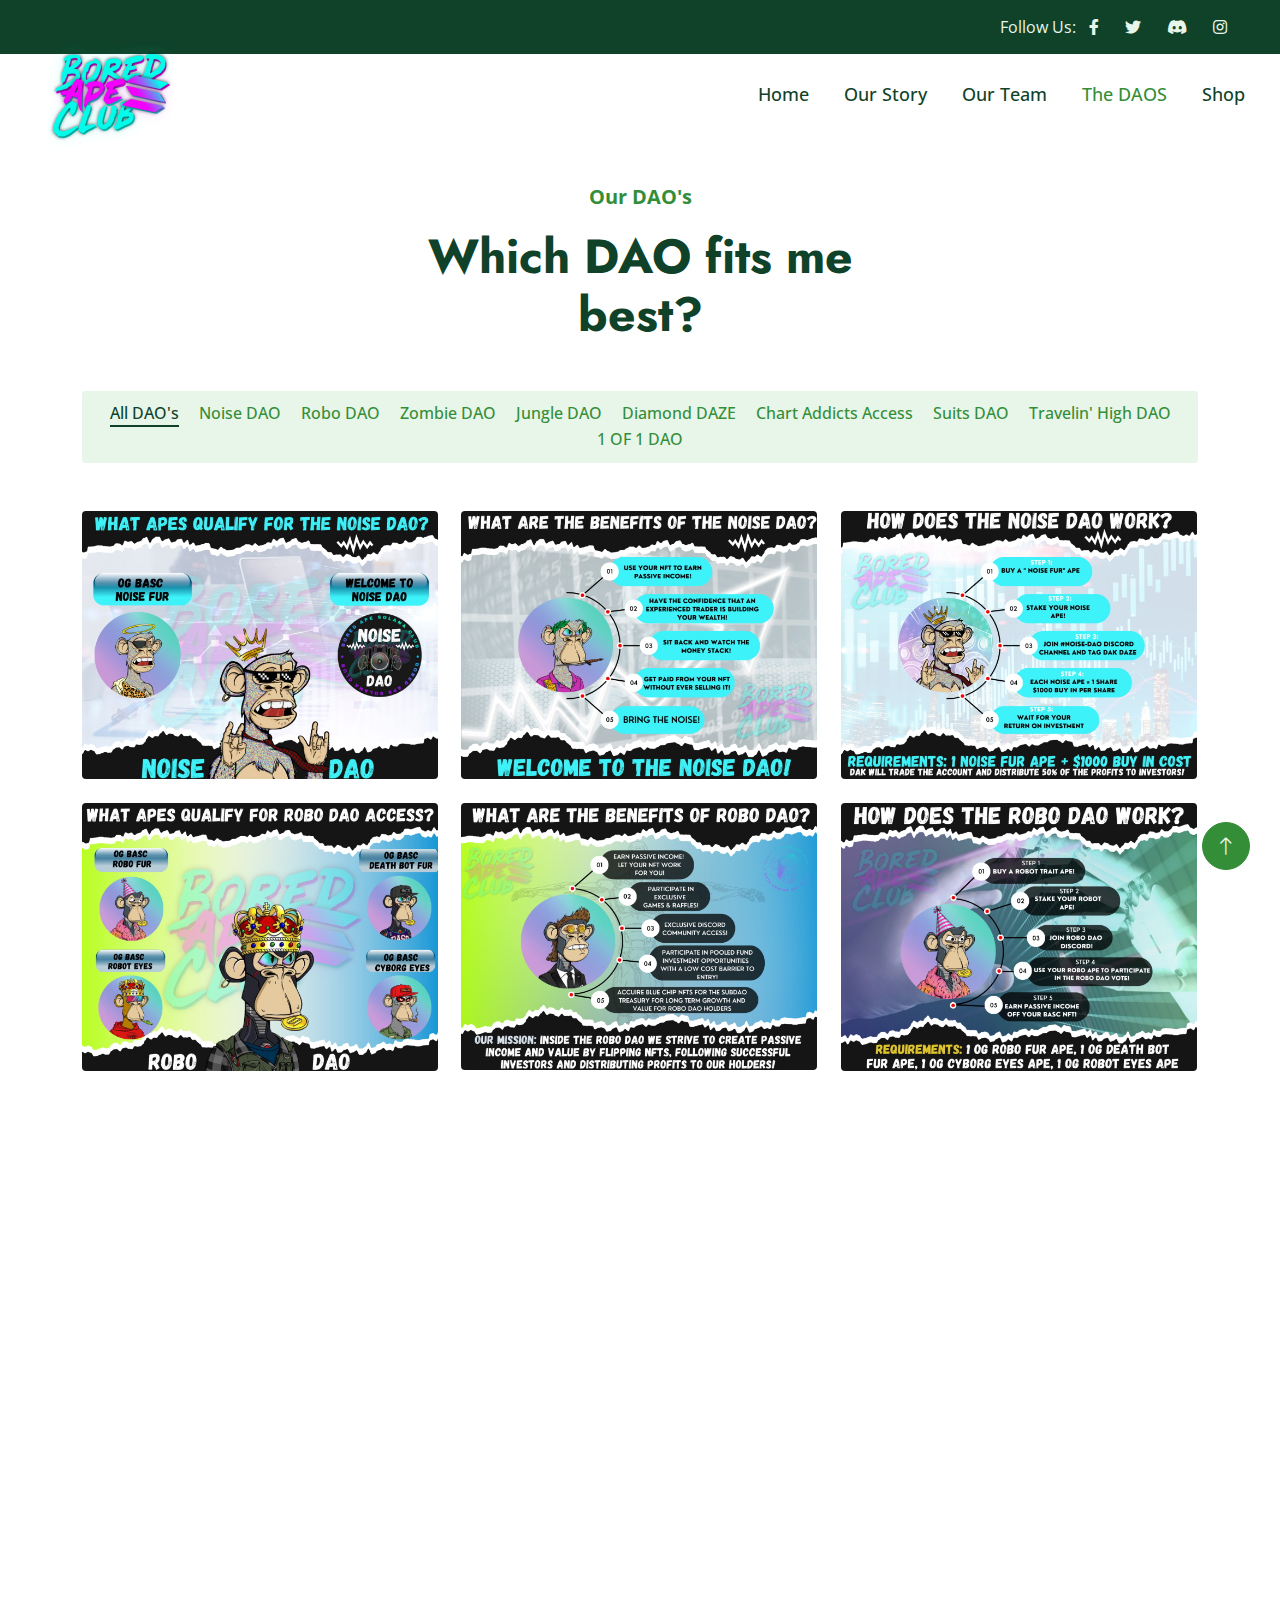
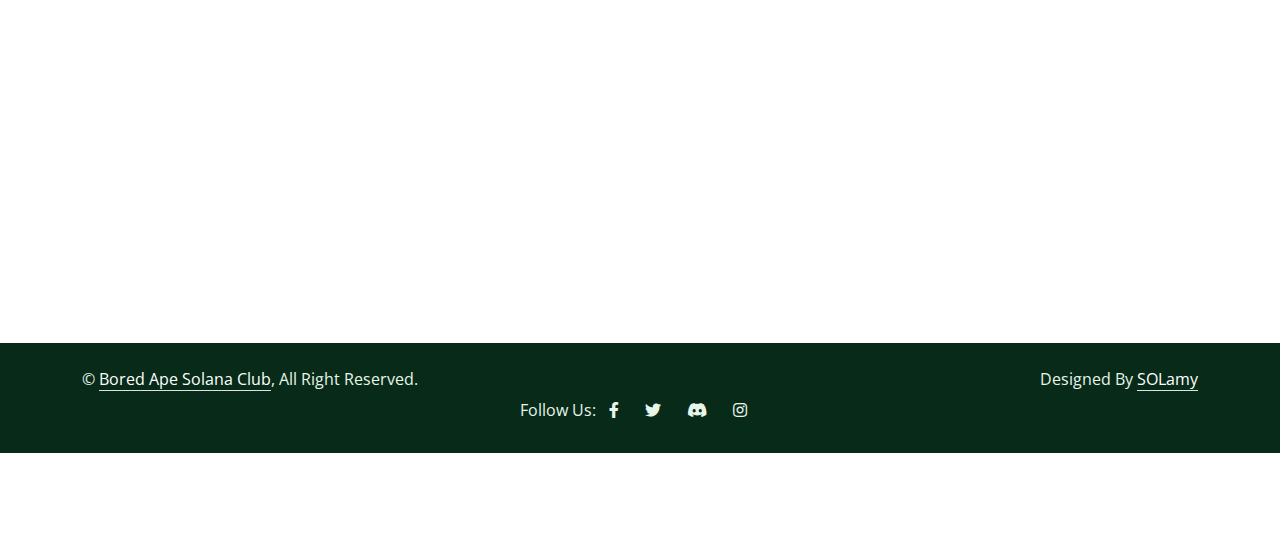
<file: dao.html>
<!DOCTYPE html>
<html lang="en">

<head>
    <meta charset="utf-8">
    <title>BASC - The DAOS</title>
    <meta content="width=device-width, initial-scale=1.0" name="viewport">
    <meta content="" name="keywords">
    <meta content="" name="description">


    <link rel="icon" href="img/logo.png" type="image/png">


    <link rel="preconnect" href="https://fonts.googleapis.com">
    <link rel="preconnect" href="https://fonts.gstatic.com" crossorigin>
    <link href="https://fonts.googleapis.com/css2?family=Jost:wght@500;600;700&family=Open+Sans:wght@400;500&display=swap" rel="stylesheet">  


    <link href="https://cdnjs.cloudflare.com/ajax/libs/font-awesome/5.10.0/css/all.min.css" rel="stylesheet">
    <link href="https://cdn.jsdelivr.net/npm/bootstrap-icons@1.4.1/font/bootstrap-icons.css" rel="stylesheet">


    <link href="lib/animate/animate.min.css" rel="stylesheet">
    <link href="lib/owlcarousel/assets/owl.carousel.min.css" rel="stylesheet">
    <link href="lib/lightbox/css/lightbox.min.css" rel="stylesheet">


    <link href="css/bootstrap.min.css" rel="stylesheet">


    <link href="css/style.css" rel="stylesheet">
</head>

<body>

    <div id="spinner" class="show bg-white position-fixed translate-middle w-100 vh-100 top-50 start-50 d-flex align-items-center justify-content-center">
        <div class="spinner-border text-primary" role="status" style="width: 3rem; height: 3rem;"></div>
    </div>

    <div class="container-fluid bg-dark text-light px-0 py-2">
        <div class="row gx-0 d-none d-lg-flex">
            <div class="col-lg-7 px-5 text-start">
                <div class="h-100 d-inline-flex align-items-center me-4">
                </div>
                <div class="h-100 d-inline-flex align-items-center">
                </div>
            </div>
            <div class="col-lg-5 px-5 text-end">
                <div class="h-100 d-inline-flex align-items-center mx-n2">
                    <span>Follow Us:</span>
                    <a class="btn btn-link text-light" href="https://www.facebook.com/BoredApeSolanaClub/"><i class="fab fa-facebook-f"></i></a>
                    <a class="btn btn-link text-light" href="https://twitter.com/BoredApeSolClub"><i class="fab fa-twitter"></i></a>
                    <a class="btn btn-link text-light" href="https://discord.com/invite/bascdao"><i class="fab fa-discord"></i></a>
                    <a class="btn btn-link text-light" href="https://www.instagram.com/boredape_solclub/"><i class="fab fa-instagram"></i></a>
                </div>
            </div>
        </div>
    </div>

    <nav class="navbar navbar-expand-lg bg-white navbar-light sticky-top p-0">
        <a href="index.html" class="navbar-brand d-flex align-items-center px-4 px-lg-5">
            <img src="img/logo.png" alt="Logo" class="logo">
        </a>
        <button type="button" class="navbar-toggler me-4" data-bs-toggle="collapse" data-bs-target="#navbarCollapse">
            <span class="navbar-toggler-icon"></span>
        </button>
        <div class="collapse navbar-collapse" id="navbarCollapse">
            <div class="navbar-nav ms-auto p-4 p-lg-0">
                <a href="index.html" class="nav-item nav-link ">Home</a>
                <a href="roadmap.html" class="nav-item nav-link">Our Story</a>
                <a href="team.html" class="nav-item nav-link">Our Team</a>
                <a href="dao.html" class="nav-item nav-link active">The DAOS</a>
                <a href="https://bascmerch.shop/" class="nav-item nav-link">Shop</a>
            </div>
        </div>
    </nav>

    <div class="container-xxl py-5">
        <div class="container">
            <div class="text-center mx-auto wow fadeInUp" data-wow-delay="0.1s" style="max-width: 500px;">
                <p class="fs-5 fw-bold text-primary">Our DAO's</p>
                <h1 class="display-5 mb-5">Which DAO fits me best?</h1>
            </div>
            <div class="row wow fadeInUp" data-wow-delay="0.3s">
                <div class="col-12 text-center">
                    <ul class="list-inline rounded mb-5" id="portfolio-flters">
                        <li class="mx-2 active" data-filter="*">All DAO's</li>
                        <li class="mx-2" data-filter=".first">Noise DAO</li>
                        <li class="mx-2" data-filter=".second">Robo DAO</li>
                        <li class="mx-2" data-filter=".third">Zombie DAO</li>
                        <li class="mx-2" data-filter=".fourth">Jungle DAO</li>
                        <li class="mx-2" data-filter=".fifth">Diamond DAZE</li>
                        <li class="mx-2" data-filter=".sixth">Chart Addicts Access</li>
                        <li class="mx-2" data-filter=".seven">Suits DAO</li>
                        <li class="mx-2" data-filter=".eight">Travelin' High DAO</li>
                        <li class="mx-2" data-filter=".nine">1 OF 1 DAO</li>
                    </ul>
                </div>
            </div>
            <div class="row g-4 portfolio-container">
                <div class="col-lg-4 col-md-6 portfolio-item first wow fadeInUp" data-wow-delay="0.1s" data-filter=".first">
                    <div class="portfolio-inner rounded">
                        <img class="img-fluid" src="img/dao/list-event-noise1.jpg" alt="">
                        <div class="portfolio-text">
                            <h4 class="text-white mb-4">NOISE DAO</h4>
                            <div class="d-flex">
                                <a class="btn btn-lg-square rounded-circle mx-2" href="img/dao/list-event-noise1.jpg" data-lightbox="portfolio"><i class="fa fa-eye"></i></a>
                            </div>
                        </div>
                    </div>
                </div>
                <div class="col-lg-4 col-md-6 portfolio-item first wow fadeInUp" data-wow-delay="0.3s" data-filter=".first">
                    <div class="portfolio-inner rounded">
                        <img class="img-fluid" src="img/dao/list-event-noise2.jpg" alt="">
                        <div class="portfolio-text">
                            <h4 class="text-white mb-4">NOISE DAO</h4>
                            <div class="d-flex">
                                <a class="btn btn-lg-square rounded-circle mx-2" href="img/dao/list-event-noise2.jpg" data-lightbox="portfolio"><i class="fa fa-eye"></i></a>
                            </div>
                        </div>
                    </div>
                </div>
                <div class="col-lg-4 col-md-6 portfolio-item first wow fadeInUp" data-wow-delay="0.5s" data-filter=".first">
                    <div class="portfolio-inner rounded">
                        <img class="img-fluid" src="img/dao/list-event-noise3.jpg" alt="">
                        <div class="portfolio-text">
                            <h4 class="text-white mb-4">NOISE DAO</h4>
                            <div class="d-flex">
                                <a class="btn btn-lg-square rounded-circle mx-2" href="img/dao/list-event-noise3.jpg" data-lightbox="portfolio"><i class="fa fa-eye"></i></a>
                            </div>
                        </div>
                    </div>
                </div>
                <div class="col-lg-4 col-md-6 portfolio-item second wow fadeInUp" data-wow-delay="0.1s" data-filter=".second">
                    <div class="portfolio-inner rounded">
                        <img class="img-fluid" src="img/dao/list-event-robo1.jpg" alt="">
                        <div class="portfolio-text">
                            <h4 class="text-white mb-4">Robo DAO</h4>
                            <div class="d-flex">
                                <a class="btn btn-lg-square rounded-circle mx-2" href="img/dao/list-event-robo1.jpg" data-lightbox="portfolio"><i class="fa fa-eye"></i></a>
                            </div>
                        </div>
                    </div>
                </div>
                <div class="col-lg-4 col-md-6 portfolio-item second wow fadeInUp" data-wow-delay="0.1s" data-filter=".second">
                    <div class="portfolio-inner rounded">
                        <img class="img-fluid" src="img/dao/list-event-robo2.jpg" alt="">
                        <div class="portfolio-text">
                            <h4 class="text-white mb-4">Robo DAO</h4>
                            <div class="d-flex">
                                <a class="btn btn-lg-square rounded-circle mx-2" href="img/dao/list-event-robo2.jpg" data-lightbox="portfolio"><i class="fa fa-eye"></i></a>
                            </div>
                        </div>
                    </div>
                </div>
                <div class="col-lg-4 col-md-6 portfolio-item second wow fadeInUp" data-wow-delay="0.1s" data-filter=".second">
                    <div class="portfolio-inner rounded">
                        <img class="img-fluid" src="img/dao/list-event-robo3.jpg" alt="">
                        <div class="portfolio-text">
                            <h4 class="text-white mb-4">Robo DAO</h4>
                            <div class="d-flex">
                                <a class="btn btn-lg-square rounded-circle mx-2" href="img/dao/list-event-robo3.jpg" data-lightbox="portfolio"><i class="fa fa-eye"></i></a>
                            </div>
                        </div>
                    </div>
                </div>
                <div class="col-lg-4 col-md-6 portfolio-item third wow fadeInUp" data-wow-delay="0.1s" data-filter=".third">
                    <div class="portfolio-inner rounded">
                        <img class="img-fluid" src="img/dao/list-event-zombie1.jpg" alt="">
                        <div class="portfolio-text">
                            <h4 class="text-white mb-4">Zombie DAO</h4>
                            <div class="d-flex">
                                <a class="btn btn-lg-square rounded-circle mx-2" href="img/dao/list-event-zombie1.jpg" data-lightbox="portfolio"><i class="fa fa-eye"></i></a>
                            </div>
                        </div>
                    </div>
                </div>
                <div class="col-lg-4 col-md-6 portfolio-item third wow fadeInUp" data-wow-delay="0.1s" data-filter=".third">
                    <div class="portfolio-inner rounded">
                        <img class="img-fluid" src="img/dao/list-event-zombie2.jpg" alt="">
                        <div class="portfolio-text">
                            <h4 class="text-white mb-4">Zombie DAO</h4>
                            <div class="d-flex">
                                <a class="btn btn-lg-square rounded-circle mx-2" href="img/dao/list-event-zombie2.jpg" data-lightbox="portfolio"><i class="fa fa-eye"></i></a>
                            </div>
                        </div>
                    </div>
                </div>
                <div class="col-lg-4 col-md-6 portfolio-item third wow fadeInUp" data-wow-delay="0.1s" data-filter=".third">
                    <div class="portfolio-inner rounded">
                        <img class="img-fluid" src="img/dao/list-event-zombie3.jpg" alt="">
                        <div class="portfolio-text">
                            <h4 class="text-white mb-4">Zombie DAO</h4>
                            <div class="d-flex">
                                <a class="btn btn-lg-square rounded-circle mx-2" href="img/dao/list-event-zombie3.jpg" data-lightbox="portfolio"><i class="fa fa-eye"></i></a>
                            </div>
                        </div>
                    </div>
                </div>
                <div class="col-lg-4 col-md-6 portfolio-item fourth wow fadeInUp" data-wow-delay="0.1s" data-filter=".fourth">
                    <div class="portfolio-inner rounded">
                        <img class="img-fluid" src="img/dao/list-event-jungle1.jpg" alt="">
                        <div class="portfolio-text">
                            <h4 class="text-white mb-4">Jungle DAO</h4>
                            <div class="d-flex">
                                <a class="btn btn-lg-square rounded-circle mx-2" href="img/dao/list-event-jungle1.jpg" data-lightbox="portfolio"><i class="fa fa-eye"></i></a>
                            </div>
                        </div>
                    </div>
                </div>
                <div class="col-lg-4 col-md-6 portfolio-item fourth wow fadeInUp" data-wow-delay="0.1s" data-filter=".fourth">
                    <div class="portfolio-inner rounded">
                        <img class="img-fluid" src="img/dao/list-event-jungle2.jpg" alt="">
                        <div class="portfolio-text">
                            <h4 class="text-white mb-4">Jungle DAO</h4>
                            <div class="d-flex">
                                <a class="btn btn-lg-square rounded-circle mx-2" href="img/dao/list-event-jungle2.jpg" data-lightbox="portfolio"><i class="fa fa-eye"></i></a>
                            </div>
                        </div>
                    </div>
                </div>
                <div class="col-lg-4 col-md-6 portfolio-item fourth wow fadeInUp" data-wow-delay="0.1s" data-filter=".fourth">
                    <div class="portfolio-inner rounded">
                        <img class="img-fluid" src="img/dao/list-event-jungle3.jpg" alt="">
                        <div class="portfolio-text">
                            <h4 class="text-white mb-4">Jungle DAO</h4>
                            <div class="d-flex">
                                <a class="btn btn-lg-square rounded-circle mx-2" href="img/dao/list-event-jungle3.jpg" data-lightbox="portfolio"><i class="fa fa-eye"></i></a>
                            </div>
                        </div>
                    </div>
                </div>
                <div class="col-lg-4 col-md-6 portfolio-item fifth wow fadeInUp" data-wow-delay="0.1s" data-filter=".fifth">
                    <div class="portfolio-inner rounded">
                        <img class="img-fluid" src="img/dao/list-event-diamond1.jpg" alt="">
                        <div class="portfolio-text">
                            <h4 class="text-white mb-4">Diamond DAZE</h4>
                            <div class="d-flex">
                                <a class="btn btn-lg-square rounded-circle mx-2" href="img/dao/list-event-diamond1.jpg" data-lightbox="portfolio"><i class="fa fa-eye"></i></a>
                            </div>
                        </div>
                    </div>
                </div>
                <div class="col-lg-4 col-md-6 portfolio-item fifth wow fadeInUp" data-wow-delay="0.1s" data-filter=".fifth">
                    <div class="portfolio-inner rounded">
                        <img class="img-fluid" src="img/dao/list-event-diamond2.jpg" alt="">
                        <div class="portfolio-text">
                            <h4 class="text-white mb-4">Diamond DAZE</h4>
                            <div class="d-flex">
                                <a class="btn btn-lg-square rounded-circle mx-2" href="img/dao/list-event-diamond2.jpg" data-lightbox="portfolio"><i class="fa fa-eye"></i></a>
                            </div>
                        </div>
                    </div>
                </div>
                <div class="col-lg-4 col-md-6 portfolio-item fifth wow fadeInUp" data-wow-delay="0.1s" data-filter=".fifth">
                    <div class="portfolio-inner rounded">
                        <img class="img-fluid" src="img/dao/list-event-diamond3.jpg" alt="">
                        <div class="portfolio-text">
                            <h4 class="text-white mb-4">Diamond DAZE</h4>
                            <div class="d-flex">
                                <a class="btn btn-lg-square rounded-circle mx-2" href="img/dao/list-event-diamond3.jpg" data-lightbox="portfolio"><i class="fa fa-eye"></i></a>
                            </div>
                        </div>
                    </div>
                </div>
                <div class="col-lg-4 col-md-6 portfolio-item sixth wow fadeInUp" data-wow-delay="0.1s" data-filter=".sixth">
                    <div class="portfolio-inner rounded">
                        <img class="img-fluid" src="img/dao/list-event-gold1.jpg" alt="">
                        <div class="portfolio-text">
                            <h4 class="text-white mb-4">Chart Addicts Access</h4>
                            <div class="d-flex">
                                <a class="btn btn-lg-square rounded-circle mx-2" href="img/dao/list-event-gold1.jpg" data-lightbox="portfolio"><i class="fa fa-eye"></i></a>
                            </div>
                        </div>
                    </div>
                </div>
                <div class="col-lg-4 col-md-6 portfolio-item sixth wow fadeInUp" data-wow-delay="0.1s" data-filter=".sixth">
                    <div class="portfolio-inner rounded">
                        <img class="img-fluid" src="img/dao/list-event-gold2.jpg" alt="">
                        <div class="portfolio-text">
                            <h4 class="text-white mb-4">Chart Addicts Access</h4>
                            <div class="d-flex">
                                <a class="btn btn-lg-square rounded-circle mx-2" href="img/dao/list-event-gold2.jpg" data-lightbox="portfolio"><i class="fa fa-eye"></i></a>
                            </div>
                        </div>
                    </div>
                </div>
                <div class="col-lg-4 col-md-6 portfolio-item sixth wow fadeInUp" data-wow-delay="0.1s" data-filter=".sixth">
                    <div class="portfolio-inner rounded">
                        <img class="img-fluid" src="img/dao/list-event-gold3.jpg" alt="">
                        <div class="portfolio-text">
                            <h4 class="text-white mb-4">Chart Addicts Access</h4>
                            <div class="d-flex">
                                <a class="btn btn-lg-square rounded-circle mx-2" href="img/dao/list-event-gold3.jpg" data-lightbox="portfolio"><i class="fa fa-eye"></i></a>
                            </div>
                        </div>
                    </div>
                </div>
                <div class="col-lg-4 col-md-6 portfolio-item seven wow fadeInUp" data-wow-delay="0.1s" data-filter=".seven">
                    <div class="portfolio-inner rounded">
                        <img class="img-fluid" src="img/dao/list-event-suit1.jpg" alt="">
                        <div class="portfolio-text">
                            <h4 class="text-white mb-4">Suits DAO</h4>
                            <div class="d-flex">
                                <a class="btn btn-lg-square rounded-circle mx-2" href="img/dao/list-event-suit1.jpg" data-lightbox="portfolio"><i class="fa fa-eye"></i></a>
                            </div>
                        </div>
                    </div>
                </div>
                <div class="col-lg-4 col-md-6 portfolio-item seven wow fadeInUp" data-wow-delay="0.1s" data-filter=".seven">
                    <div class="portfolio-inner rounded">
                        <img class="img-fluid" src="img/dao/list-event-suit2.jpg" alt="">
                        <div class="portfolio-text">
                            <h4 class="text-white mb-4">Suits DAO</h4>
                            <div class="d-flex">
                                <a class="btn btn-lg-square rounded-circle mx-2" href="img/dao/list-event-suit2.jpg" data-lightbox="portfolio"><i class="fa fa-eye"></i></a>
                            </div>
                        </div>
                    </div>
                </div>
                <div class="col-lg-4 col-md-6 portfolio-item seven wow fadeInUp" data-wow-delay="0.1s" data-filter=".seven">
                    <div class="portfolio-inner rounded">
                        <img class="img-fluid" src="img/dao/list-event-suit3.jpg" alt="">
                        <div class="portfolio-text">
                            <h4 class="text-white mb-4">Suits DAO</h4>
                            <div class="d-flex">
                                <a class="btn btn-lg-square rounded-circle mx-2" href="img/dao/list-event-suit3.jpg" data-lightbox="portfolio"><i class="fa fa-eye"></i></a>
                            </div>
                        </div>
                    </div>
                </div>
                <div class="col-lg-4 col-md-6 portfolio-item eight wow fadeInUp" data-wow-delay="0.1s" data-filter=".eight">
                    <div class="portfolio-inner rounded">
                        <img class="img-fluid" src="img/dao/list-event-high1.jpg" alt="">
                        <div class="portfolio-text">
                            <h4 class="text-white mb-4">Travelin' High DAO</h4>
                            <div class="d-flex">
                                <a class="btn btn-lg-square rounded-circle mx-2" href="img/dao/list-event-high1.jpg" data-lightbox="portfolio"><i class="fa fa-eye"></i></a>
                            </div>
                        </div>
                    </div>
                </div>
                <div class="col-lg-4 col-md-6 portfolio-item eight wow fadeInUp" data-wow-delay="0.1s" data-filter=".eight">
                    <div class="portfolio-inner rounded">
                        <img class="img-fluid" src="img/dao/list-event-high2.jpg" alt="">
                        <div class="portfolio-text">
                            <h4 class="text-white mb-4">Travelin' High DAO</h4>
                            <div class="d-flex">
                                <a class="btn btn-lg-square rounded-circle mx-2" href="img/dao/list-event-high2.jpg" data-lightbox="portfolio"><i class="fa fa-eye"></i></a>
                            </div>
                        </div>
                    </div>
                </div>
                <div class="col-lg-4 col-md-6 portfolio-item eight wow fadeInUp" data-wow-delay="0.1s" data-filter=".eight">
                    <div class="portfolio-inner rounded">
                        <img class="img-fluid" src="img/dao/list-event-high3.jpg" alt="">
                        <div class="portfolio-text">
                            <h4 class="text-white mb-4">Travelin' High DAO</h4>
                            <div class="d-flex">
                                <a class="btn btn-lg-square rounded-circle mx-2" href="img/dao/list-event-high3.jpg" data-lightbox="portfolio"><i class="fa fa-eye"></i></a>
                            </div>
                        </div>
                    </div>
                </div>
                <div class="col-lg-4 col-md-6 portfolio-item nine wow fadeInUp" data-wow-delay="0.1s" data-filter=".nine">
                    <div class="portfolio-inner rounded">
                        <img class="img-fluid" src="img/dao/list-event-1of1-1.jpg" alt="">
                        <div class="portfolio-text">
                            <h4 class="text-white mb-4">1 OF 1 DAO</h4>
                            <div class="d-flex">
                                <a class="btn btn-lg-square rounded-circle mx-2" href="img/dao/list-event-1of1-1.jpg" data-lightbox="portfolio"><i class="fa fa-eye"></i></a>
                            </div>
                        </div>
                    </div>
                </div>
                <div class="col-lg-4 col-md-6 portfolio-item nine wow fadeInUp" data-wow-delay="0.1s" data-filter=".nine">
                    <div class="portfolio-inner rounded">
                        <img class="img-fluid" src="img/dao/list-event-1of1-2.jpg" alt="">
                        <div class="portfolio-text">
                            <h4 class="text-white mb-4">1 OF 1 DAO</h4>
                            <div class="d-flex">
                                <a class="btn btn-lg-square rounded-circle mx-2" href="img/dao/list-event-1of1-2.jpg" data-lightbox="portfolio"><i class="fa fa-eye"></i></a>
                            </div>
                        </div>
                    </div>
                </div>
                <div class="col-lg-4 col-md-6 portfolio-item nine wow fadeInUp" data-wow-delay="0.1s" data-filter=".nine">
                    <div class="portfolio-inner rounded">
                        <img class="img-fluid" src="img/dao/list-event-1of1-3.jpg" alt="">
                        <div class="portfolio-text">
                            <h4 class="text-white mb-4">1 OF 1 DAO</h4>
                            <div class="d-flex">
                                <a class="btn btn-lg-square rounded-circle mx-2" href="img/dao/list-event-1of1-3.jpg" data-lightbox="portfolio"><i class="fa fa-eye"></i></a>
                            </div>
                        </div>
                    </div>
                </div>
            </div>
        </div>
    </div>


    <div class="container-fluid copyright py-4">
        <div class="container">
            <div class="row">
                <div class="col-md-6 text-center text-md-start mb-3 mb-md-0">
                    &copy; <a class="border-bottom" href="#">Bored Ape Solana Club</a>, All Right Reserved.
                </div>
                <div class="col-md-6 text-center text-md-end">
                    Designed By <a class="border-bottom" href="https://twitter.com/solamyy?lang=en">SOLamy</a>
                </div>
            </div>
        </div>
        <div class="col-lg-12 px-5 text-center d-flex justify-content-center align-items-center">
            <div class="h-100 d-inline-flex align-items-center mx-n2">
                <span>Follow Us:</span>
                <a class="btn btn-link text-light" href="https://www.facebook.com/BoredApeSolanaClub/"><i class="fab fa-facebook-f"></i></a>
                <a class="btn btn-link text-light" href="https://twitter.com/BoredApeSolClub"><i class="fab fa-twitter"></i></a>
                <a class="btn btn-link text-light" href="https://discord.com/invite/bascdao"><i class="fab fa-discord"></i></a>
                <a class="btn btn-link text-light" href="https://www.instagram.com/boredape_solclub/"><i class="fab fa-instagram"></i></a>
            </div>
        </div>
        
    </div>




    <a href="#" class="btn btn-lg btn-primary btn-lg-square rounded-circle back-to-top"><i class="bi bi-arrow-up"></i></a>

    <script src="https://code.jquery.com/jquery-3.4.1.min.js"></script>
    <script src="https://cdn.jsdelivr.net/npm/bootstrap@5.0.0/dist/js/bootstrap.bundle.min.js"></script>
    <script src="lib/wow/wow.min.js"></script>
    <script src="lib/easing/easing.min.js"></script>
    <script src="lib/waypoints/waypoints.min.js"></script>
    <script src="lib/owlcarousel/owl.carousel.min.js"></script>
    <script src="lib/counterup/counterup.min.js"></script>
    <script src="lib/parallax/parallax.min.js"></script>
    <script src="lib/isotope/isotope.pkgd.min.js"></script>
    <script src="lib/lightbox/js/lightbox.min.js"></script>


    <script src="js/main.js"></script>
</body>

</html>
</file>
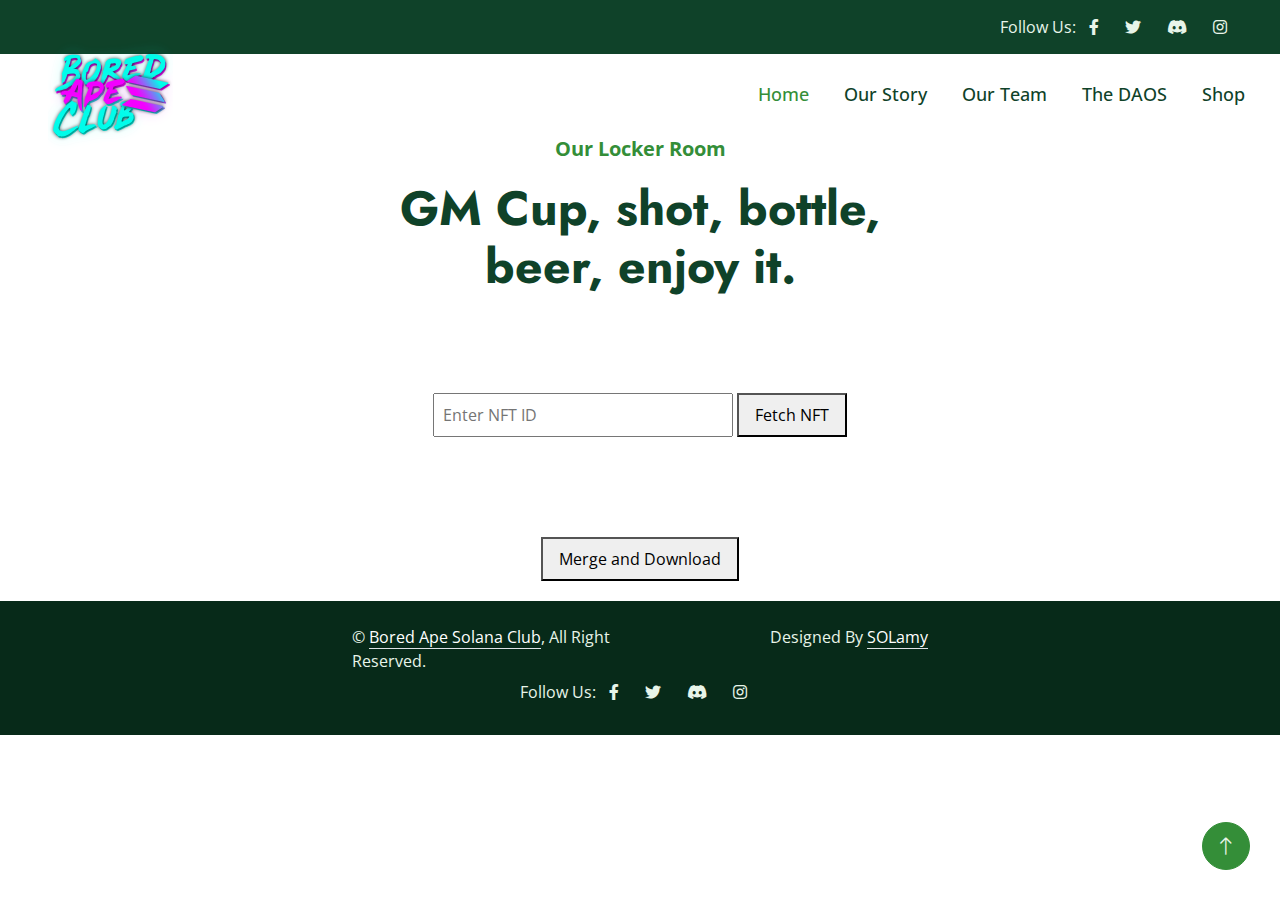
<file: gmcup.html>
<!DOCTYPE html>
<html lang="en">

<head>
    <meta charset="utf-8">
    <title>BASC - Home</title>
    <meta content="width=device-width, initial-scale=1.0" name="viewport">
    <meta content="" name="keywords">
    <meta content="" name="description">


    <link rel="icon" href="img/logo.png" type="image/png">


    <link rel="preconnect" href="https://fonts.googleapis.com">
    <link rel="preconnect" href="https://fonts.gstatic.com" crossorigin>
    <link href="https://fonts.googleapis.com/css2?family=Jost:wght@500;600;700&family=Open+Sans:wght@400;500&display=swap" rel="stylesheet">  


    <link href="https://cdnjs.cloudflare.com/ajax/libs/font-awesome/5.10.0/css/all.min.css" rel="stylesheet">
    <link href="https://cdn.jsdelivr.net/npm/bootstrap-icons@1.4.1/font/bootstrap-icons.css" rel="stylesheet">


    <link href="lib/animate/animate.min.css" rel="stylesheet">
    <link href="lib/owlcarousel/assets/owl.carousel.min.css" rel="stylesheet">
    <link href="lib/lightbox/css/lightbox.min.css" rel="stylesheet">
    <link rel="stylesheet" href="css/stylegmcup.css">
 
    <link href="css/bootstrap.min.css" rel="stylesheet">


    <link href="css/style.css" rel="stylesheet">
</head>

<body>

    <div id="spinner" class="show bg-white position-fixed translate-middle w-100 vh-100 top-50 start-50 d-flex align-items-center justify-content-center">
        <div class="spinner-border text-primary" role="status" style="width: 3rem; height: 3rem;"></div>
    </div>

    <div class="container-fluid bg-dark text-light px-0 py-2">
        <div class="row gx-0 d-none d-lg-flex">
            <div class="col-lg-7 px-5 text-start">
                <div class="h-100 d-inline-flex align-items-center me-4">
         
                </div>
                <div class="h-100 d-inline-flex align-items-center">

                </div>
            </div>
            <div class="col-lg-5 px-5 text-end">
                <div class="h-100 d-inline-flex align-items-center mx-n2">
                    <span>Follow Us:</span>
                    <a class="btn btn-link text-light" href="https://www.facebook.com/BoredApeSolanaClub/"><i class="fab fa-facebook-f"></i></a>
                    <a class="btn btn-link text-light" href="https://twitter.com/BoredApeSolClub"><i class="fab fa-twitter"></i></a>
                    <a class="btn btn-link text-light" href="https://discord.com/invite/bascdao"><i class="fab fa-discord"></i></a>
                    <a class="btn btn-link text-light" href="https://www.instagram.com/boredape_solclub/"><i class="fab fa-instagram"></i></a>
                </div>
            </div>
        </div>
    </div>

    <nav class="navbar navbar-expand-lg bg-white navbar-light sticky-top p-0">
        <a href="index.html" class="navbar-brand d-flex align-items-center px-4 px-lg-5">
            <img src="img/logo.png" alt="Logo" class="logo">
        </a>
        <button type="button" class="navbar-toggler me-4" data-bs-toggle="collapse" data-bs-target="#navbarCollapse">
            <span class="navbar-toggler-icon"></span>
        </button>
        <div class="collapse navbar-collapse" id="navbarCollapse">
            <div class="navbar-nav ms-auto p-4 p-lg-0">
                <a href="index.html" class="nav-item nav-link active">Home</a>
                <a href="roadmap.html" class="nav-item nav-link">Our Story</a>
                <a href="team.html" class="nav-item nav-link">Our Team</a>
                <a href="dao.html" class="nav-item nav-link">The DAOS</a>
                <a href="https://bascmerch.shop/" class="nav-item nav-link">Shop</a>
            </div>
        </div>
    </nav>

    <div class="text-center mx-auto wow fadeInUp" data-wow-delay="0.1s" style="max-width: 500px;">
        <p class="fs-5 fw-bold text-primary">Our Locker Room</p>
        <h1 class="display-5 mb-5">GM Cup, shot, bottle, beer, enjoy it.</h1>
    </div>
    <section class="section-lg bg-white text-center">
        <div class="shell">
          <div class="range range-lg-center range-50">
            <div class="cell-lg-9">
             <div class="container">
      <input type="text" id="nftIdInput" placeholder="Enter NFT ID">
      <button id="fetchButton">Fetch NFT</button>
      <div class="image-container">
        <div id="nftContainer"></div>
      </div>
    </div>
    <div id="modal" class="modal">
      <div class="modal-content">
        <span id="closeModal" class="close">&times;</span>
        <p id="modalMessage"></p>
      </div>
    </div>
    <div class="image-container">
      <button id="mergeButton">Merge and Download</button>

    </div>
            
    <script src="js/scriptgmcup.js"></script>
            </div>
          </div>

        </div>
      </section>

    <div class="container-fluid copyright py-4">
        <div class="container">
            <div class="row">
                <div class="col-md-6 text-center text-md-start mb-3 mb-md-0">
                    &copy; <a class="border-bottom" href="#">Bored Ape Solana Club</a>, All Right Reserved.
                </div>
                <div class="col-md-6 text-center text-md-end">
                    Designed By <a class="border-bottom" href="https://twitter.com/solamyy?lang=en">SOLamy</a>
                </div>
            </div>
        </div>
        <div class="col-lg-12 px-5 text-center d-flex justify-content-center align-items-center">
            <div class="h-100 d-inline-flex align-items-center mx-n2">
                <span>Follow Us:</span>
                <a class="btn btn-link text-light" href="https://www.facebook.com/BoredApeSolanaClub/"><i class="fab fa-facebook-f"></i></a>
                <a class="btn btn-link text-light" href="https://twitter.com/BoredApeSolClub"><i class="fab fa-twitter"></i></a>
                <a class="btn btn-link text-light" href="https://discord.com/invite/bascdao"><i class="fab fa-discord"></i></a>
                <a class="btn btn-link text-light" href="https://www.instagram.com/boredape_solclub/"><i class="fab fa-instagram"></i></a>
            </div>
        </div>
        
    </div>




    <a href="#" class="btn btn-lg btn-primary btn-lg-square rounded-circle back-to-top"><i class="bi bi-arrow-up"></i></a>



    <script src="https://code.jquery.com/jquery-3.4.1.min.js"></script>
    <script src="https://cdn.jsdelivr.net/npm/bootstrap@5.0.0/dist/js/bootstrap.bundle.min.js"></script>
    <script src="lib/wow/wow.min.js"></script>
    <script src="lib/easing/easing.min.js"></script>
    <script src="lib/waypoints/waypoints.min.js"></script>
    <script src="lib/owlcarousel/owl.carousel.min.js"></script>
    <script src="lib/counterup/counterup.min.js"></script>
    <script src="lib/parallax/parallax.min.js"></script>
    <script src="lib/isotope/isotope.pkgd.min.js"></script>
    <script src="lib/lightbox/js/lightbox.min.js"></script>


    <script src="js/main.js"></script>
</body>

</html>
</file>
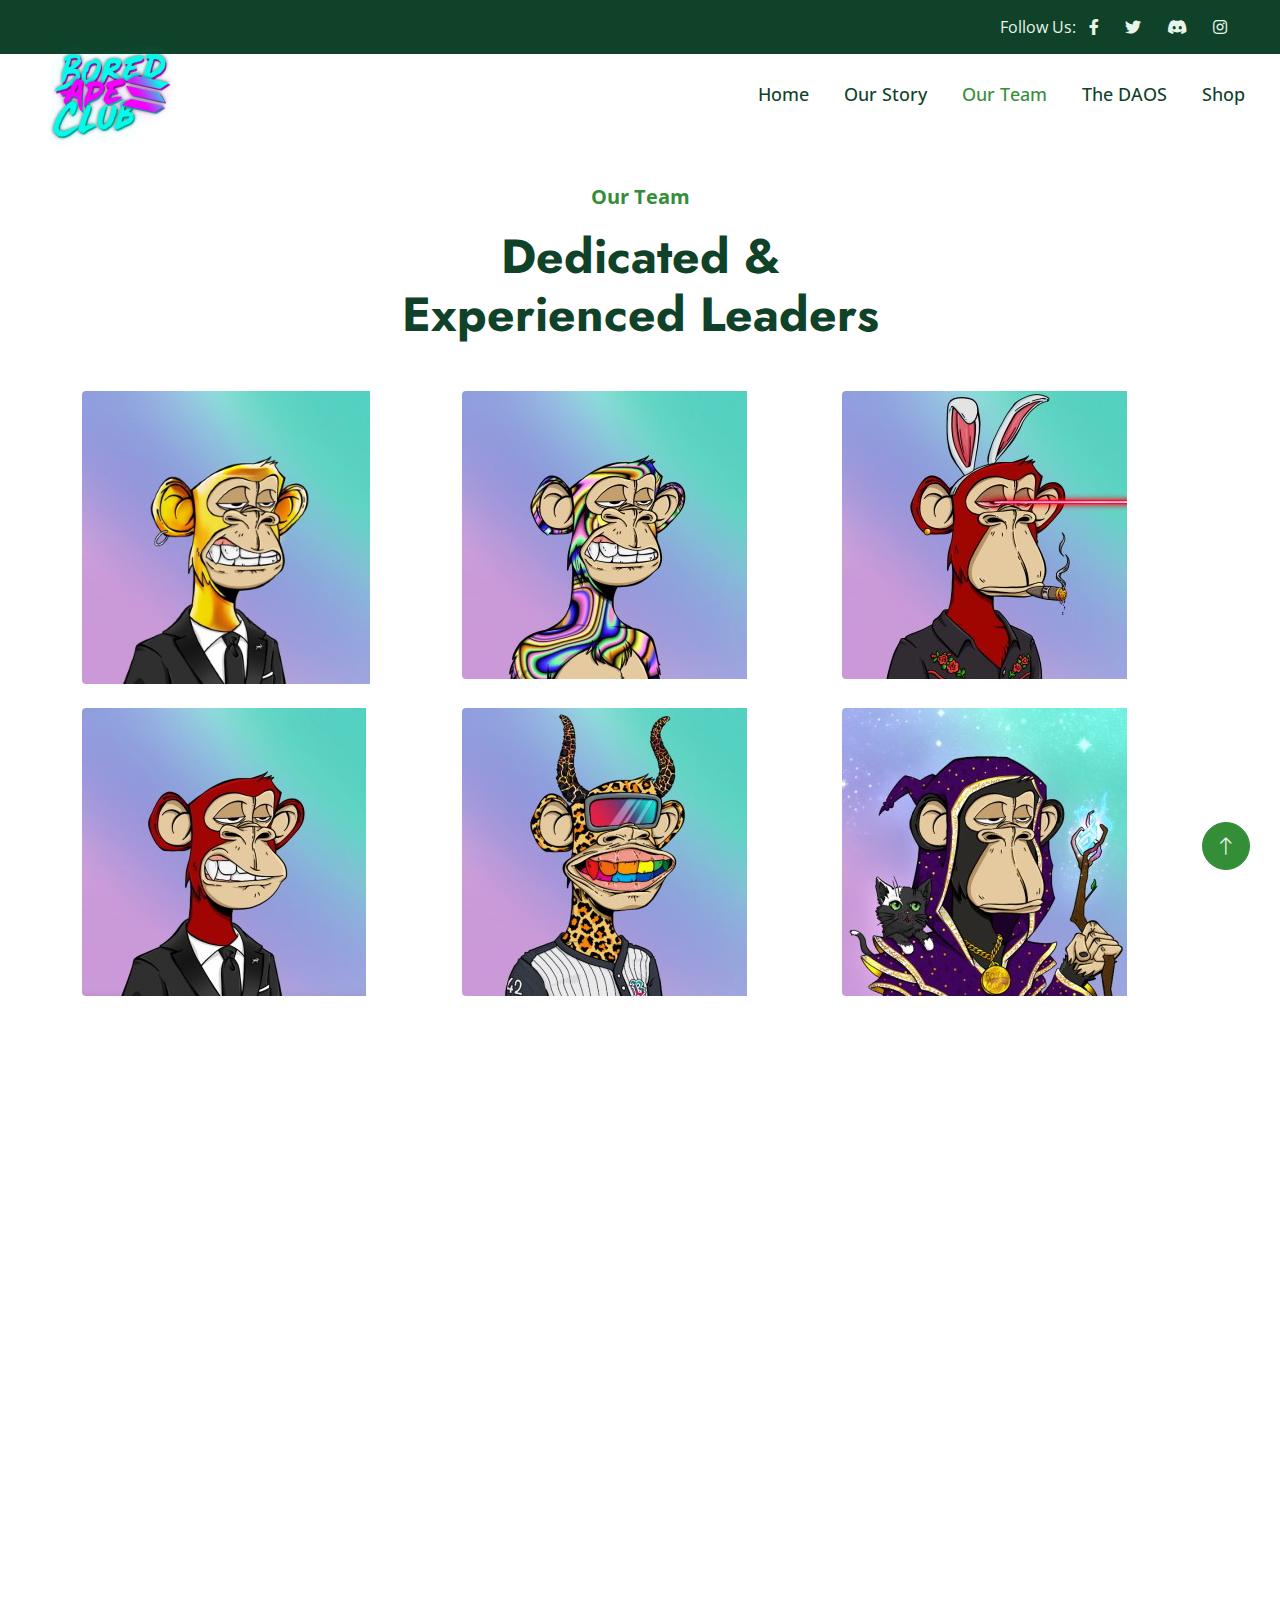
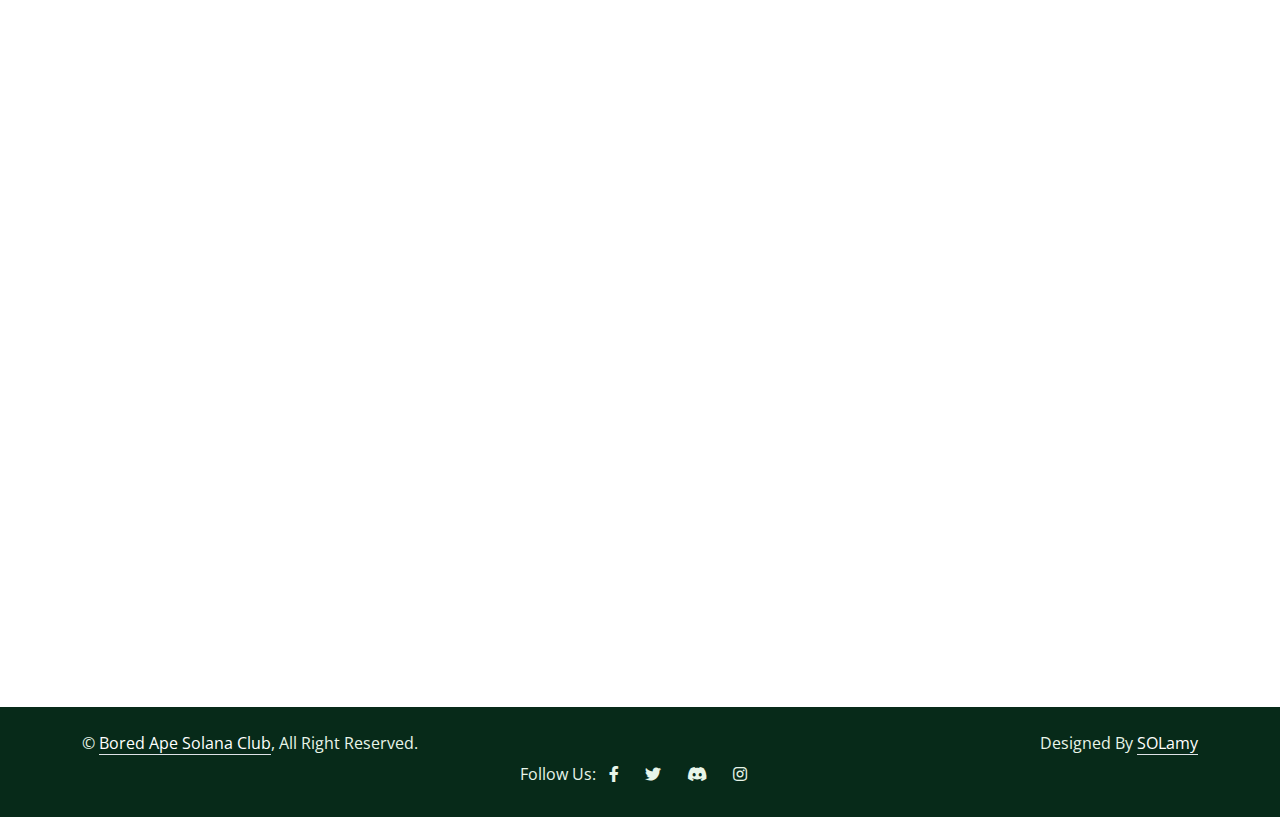
<file: team.html>
<!DOCTYPE html>
<html lang="en">

<head>
    <meta charset="utf-8">
    <title>BASC - Our Team</title>
    <meta content="width=device-width, initial-scale=1.0" name="viewport">
    <meta content="" name="keywords">
    <meta content="" name="description">


    <link rel="icon" href="img/logo.png" type="image/png">


    <link rel="preconnect" href="https://fonts.googleapis.com">
    <link rel="preconnect" href="https://fonts.gstatic.com" crossorigin>
    <link href="https://fonts.googleapis.com/css2?family=Jost:wght@500;600;700&family=Open+Sans:wght@400;500&display=swap" rel="stylesheet">  


    <link href="https://cdnjs.cloudflare.com/ajax/libs/font-awesome/5.10.0/css/all.min.css" rel="stylesheet">
    <link href="https://cdn.jsdelivr.net/npm/bootstrap-icons@1.4.1/font/bootstrap-icons.css" rel="stylesheet">


    <link href="lib/animate/animate.min.css" rel="stylesheet">
    <link href="lib/owlcarousel/assets/owl.carousel.min.css" rel="stylesheet">
    <link href="lib/lightbox/css/lightbox.min.css" rel="stylesheet">


    <link href="css/bootstrap.min.css" rel="stylesheet">


    <link href="css/style.css" rel="stylesheet">
</head>

<body>

    <div id="spinner" class="show bg-white position-fixed translate-middle w-100 vh-100 top-50 start-50 d-flex align-items-center justify-content-center">
        <div class="spinner-border text-primary" role="status" style="width: 3rem; height: 3rem;"></div>
    </div>

    <div class="container-fluid bg-dark text-light px-0 py-2">
        <div class="row gx-0 d-none d-lg-flex">
            <div class="col-lg-7 px-5 text-start">
                <div class="h-100 d-inline-flex align-items-center me-4">

                </div>
                <div class="h-100 d-inline-flex align-items-center">

                </div>
            </div>
            <div class="col-lg-5 px-5 text-end">
                <div class="h-100 d-inline-flex align-items-center mx-n2">
                    <span>Follow Us:</span>
                    <a class="btn btn-link text-light" href="https://www.facebook.com/BoredApeSolanaClub/"><i class="fab fa-facebook-f"></i></a>
                    <a class="btn btn-link text-light" href="https://twitter.com/BoredApeSolClub"><i class="fab fa-twitter"></i></a>
                    <a class="btn btn-link text-light" href="https://discord.com/invite/bascdao"><i class="fab fa-discord"></i></a>
                    <a class="btn btn-link text-light" href="https://www.instagram.com/boredape_solclub/"><i class="fab fa-instagram"></i></a>
                </div>
            </div>
        </div>
    </div>

       <nav class="navbar navbar-expand-lg bg-white navbar-light sticky-top p-0">
        <a href="index.html" class="navbar-brand d-flex align-items-center px-4 px-lg-5">
            <img src="img/logo.png" alt="Logo" class="logo">
        </a>
        <button type="button" class="navbar-toggler me-4" data-bs-toggle="collapse" data-bs-target="#navbarCollapse">
            <span class="navbar-toggler-icon"></span>
        </button>
        <div class="collapse navbar-collapse" id="navbarCollapse">
            <div class="navbar-nav ms-auto p-4 p-lg-0">
                <a href="index.html" class="nav-item nav-link ">Home</a>
                <a href="roadmap.html" class="nav-item nav-link">Our Story</a>
                <a href="team.html" class="nav-item nav-link active">Our Team</a>
                <a href="dao.html" class="nav-item nav-link">The DAOS</a>
                <a href="https://bascmerch.shop/" class="nav-item nav-link">Shop</a>
            </div>
        </div>
    </nav>

    <div class="container-xxl py-5">
        <div class="container">
            <div class="text-center mx-auto wow fadeInUp" data-wow-delay="0.1s" style="max-width: 500px;">
                <p class="fs-5 fw-bold text-primary">Our Team</p>
                <h1 class="display-5 mb-5">Dedicated & Experienced Leaders</h1>
            </div>
            <div class="row g-4">
                <div class="col-lg-4 col-md-6 wow fadeInUp" data-wow-delay="0.1s">
                    <div class="team-item rounded">
                        <img class="img-fluid" src="img/dak.png" alt="">
                        <div class="team-text">
                            <h4 class="mb-0">Dak Daze</h4>
                            <p class="text-primary">I caught the Ape Vibby Vibes. Crypto & NFT Enthusiast.</br>
                                "Lead with an Open Mind & Open Heart."</br>
                                "Today is a gift, tomorrow is not promised"</p>
                            <div class="team-social d-flex">
                                <a class="btn btn-square rounded-circle me-2" href="https://twitter.com/DAK_DAZE"><i class="fab fa-twitter"></i></a>
                                <a class="btn btn-square rounded-circle me-2" href="https://www.instagram.com/dakdaze.sol/"><i class="fab fa-instagram"></i></a>
                            </div>
                        </div>
                    </div>
                </div>
                <div class="col-lg-4 col-md-6 wow fadeInUp" data-wow-delay="0.3s">
                    <div class="team-item rounded">
                        <img class="img-fluid" src="img/akhil.png" alt="">
                        <div class="team-text">
                            <h4 class="mb-0">Akhil</h4>
                            <p class="text-primary">Big Data Technical Consultant
                                "Treat Others The Way You Want To Be Treated"</p>
                            <div class="team-social d-flex">
                                <a class="btn btn-square rounded-circle me-2" href="https://twitter.com/ObiWan50665838"><i class="fab fa-twitter"></i></a>
                            </div>
                        </div>
                    </div>
                </div>
                <div class="col-lg-4 col-md-6 wow fadeInUp" data-wow-delay="0.5s">
                    <div class="team-item rounded">
                        <img class="img-fluid" src="img/bionic.png" alt="">
                        <div class="team-text">
                            <h4 class="mb-0">Bionic</h4>
                            <p class="text-primary">IRL Real Estate Broker & Investor
                                "Family First"</p>
                            <div class="team-social d-flex">
                                <a class="btn btn-square rounded-circle me-2" href="https://twitter.com/buyinoc"><i class="fab fa-twitter"></i></a>
                            </div>
                        </div>
                    </div>
                </div>
                <div class="col-lg-4 col-md-6 wow fadeInUp" data-wow-delay="0.5s">
                    <div class="team-item rounded">
                        <img class="img-fluid" src="img/tristan.png" alt="">
                        <div class="team-text">
                            <h4 class="mb-0">Tristan</h4>
                            <p class="text-primary">IRL Teacher & Amazon FBA/FBM Seller
                                "Live & Love Life to the Fullest"</p>
                            <div class="team-social d-flex">
                                <a class="btn btn-square rounded-circle me-2" href="https://twitter.com/sourceshipsell"><i class="fab fa-twitter"></i></a>
                            </div>
                        </div>
                    </div>
                </div>
                <div class="col-lg-4 col-md-6 wow fadeInUp" data-wow-delay="0.5s">
                    <div class="team-item rounded">
                        <img class="img-fluid" src="img/sygnal.png" alt="">
                        <div class="team-text">
                            <h4 class="mb-0">Sygnal</h4>
                            <p class="text-primary">IRL Doctor - Saving Lives</p>
                            <div class="team-social d-flex">
                                <a class="btn btn-square rounded-circle me-2" href="https://twitter.com/sygnalbasc"><i class="fab fa-twitter"></i></a>
                            </div>
                        </div>
                    </div>
                </div>
                <div class="col-lg-4 col-md-6 wow fadeInUp" data-wow-delay="0.5s">
                    <div class="team-item rounded">
                        <img class="img-fluid" src="img/booteng.png" alt="">
                        <div class="team-text">
                            <h4 class="mb-0">BOO_Teng</h4>
                            <p class="text-primary">IRL CNC Machinist
                                Crypto and NFT Degen
                                "Life Is Too Short, Take Action"</p>
                            <div class="team-social d-flex">
                                <a class="btn btn-square rounded-circle me-2" href="https://twitter.com/booteng27"><i class="fab fa-twitter"></i></a>
                            </div>
                        </div>
                    </div>
                </div>
                <div class="col-lg-4 col-md-6 wow fadeInUp" data-wow-delay="0.5s">
                    <div class="team-item rounded">
                        <img class="img-fluid" src="img/exxempt.png" alt="">
                        <div class="team-text">
                            <h4 class="mb-0">Exxempt</h4>
                            <p class="text-primary">I have a passion for people, tech & NFTs.
                                “Every great developer you know got there by solving problems they were unqualified to solve until they actually did it.”</p>
                            <div class="team-social d-flex">
                                <a class="btn btn-square rounded-circle me-2" href="https://twitter.com/exxemptdev"><i class="fab fa-twitter"></i></a>
                            </div>
                        </div>
                    </div>
                </div>
                <div class="col-lg-4 col-md-6 wow fadeInUp" data-wow-delay="0.5s">
                    <div class="team-item rounded">
                        <img class="img-fluid" src="img/chs.png" alt="">
                        <div class="team-text">
                            <h4 class="mb-0">Crypto Home Schooler</h4>
                            <p class="text-primary">Leads with a big heart & Iron Fist. NFT and Crypto Enthusiast, Educator, and Investor.</p>
                            <div class="team-social d-flex">
                                <a class="btn btn-square rounded-circle me-2" href="https://twitter.com/CryptHomeSchool"><i class="fab fa-twitter"></i></a>
                            </div>
                        </div>
                    </div>
                </div>
                <div class="col-lg-4 col-md-6 wow fadeInUp" data-wow-delay="0.5s">
                    <div class="team-item rounded">
                        <img class="img-fluid" src="img/kenny.png" alt="">
                        <div class="team-text">
                            <h4 class="mb-0">Kenny</h4>
                            <p class="text-primary">IRL and Digital Artist
                                "We're All Gonna Make It"</p>
                            <div class="team-social d-flex">
                                <a class="btn btn-square rounded-circle me-2" href="https://twitter.com/kennyakins10"><i class="fab fa-twitter"></i></a>
                            </div>
                        </div>
                    </div>
                </div>
                <div class="col-lg-4 col-md-6 wow fadeInUp" data-wow-delay="0.5s">
                    <div class="team-item rounded">
                        <img class="img-fluid" src="img/elmer.png" alt="">
                        <div class="team-text">
                            <h4 class="mb-0">Elmer</h4>
                            <p class="text-primary">"BASC has a story. What role will you play?"</p>
                            <div class="team-social d-flex">
                                <a class="btn btn-square rounded-circle me-2" href="https://twitter.com/Alan_swift"><i class="fab fa-twitter"></i></a>
                            </div>
                        </div>
                    </div>
                </div>
                <div class="col-lg-4 col-md-6 wow fadeInUp" data-wow-delay="0.5s">
                    <div class="team-item rounded">
                        <img class="img-fluid" src="img/kongabda.png" alt="">
                        <div class="team-text">
                            <h4 class="mb-0">Kongabda</h4>
                            <p class="text-primary">IRL Customs Officer
                                Crypto & NFT Enthusiast</p>
                            <div class="team-social d-flex">
                                <a class="btn btn-square rounded-circle me-2" href="https://twitter.com/kong_abda"><i class="fab fa-twitter"></i></a>
                            </div>
                        </div>
                    </div>
                </div>
                <div class="col-lg-4 col-md-6 wow fadeInUp" data-wow-delay="0.5s">
                    <div class="team-item rounded">
                        <img class="img-fluid" src="img/leo.png" alt="">
                        <div class="team-text">
                            <h4 class="mb-0">LeoTheArch</h4>
                            <p class="text-primary">IRL Architect
                                "Yesterday is history, tomorrow is a mystery"</p>
                            <div class="team-social d-flex">
                                <a class="btn btn-square rounded-circle me-2" href="https://twitter.com/leothearch"><i class="fab fa-twitter"></i></a>
                            </div>
                        </div>
                    </div>
                </div>
                <div class="col-lg-4 col-md-6 wow fadeInUp" data-wow-delay="0.5s">
                    <div class="team-item rounded">
                        <img class="img-fluid" src="img/ramon.png" alt="">
                        <div class="team-text">
                            <h4 class="mb-0">Ramon</h4>
                            <p class="text-primary">IRL Construction Superintendent
                                Cigar Aficionado
                                "Building & Learning Every Day"</p>
                            <div class="team-social d-flex">
                                <a class="btn btn-square rounded-circle me-2" href="https://twitter.com/nft_junke"><i class="fab fa-twitter"></i></a>
                            </div>
                        </div>
                    </div>
                </div>
                <div class="col-lg-4 col-md-6 wow fadeInUp" data-wow-delay="0.5s">
                    <div class="team-item rounded">
                        <img class="img-fluid" src="img/ridaz.png" alt="">
                        <div class="team-text">
                            <h4 class="mb-0">GT_Ridaz</h4>
                            <p class="text-primary">IRL Marketer/Analyst in Gas Industry
                                Crypto & NFT Enthusiast
                                Car & Boat Enthusiast</p>
                            <div class="team-social d-flex">
                                <a class="btn btn-square rounded-circle me-2" href="https://twitter.com/gt_ridaz"><i class="fab fa-twitter"></i></a>
                            </div>
                        </div>
                    </div>
                </div>
                <div class="col-lg-4 col-md-6 wow fadeInUp" data-wow-delay="0.5s">
                    <div class="team-item rounded">
                        <img class="img-fluid" src="img/tti.png" alt="">
                        <div class="team-text">
                            <h4 class="mb-0">Ryan - TTI</h4>
                            <p class="text-primary"> Founder and CEO of Trade Travel Invest
                                Binary Options Trader and Educator</p>
                            <div class="team-social d-flex">
                                <a class="btn btn-square rounded-circle me-2" href="https://twitter.com/TTIAcademy"><i class="fab fa-twitter"></i></a>
                            </div>
                        </div>
                    </div>
                </div>
                <div class="col-lg-4 col-md-6 wow fadeInUp" data-wow-delay="0.5s">
                    <div class="team-item rounded">
                        <img class="img-fluid" src="img/batzy.jpg" alt="">
                        <div class="team-text">
                            <h4 class="mb-0">Batzy</h4>
                            <p class="text-primary">Full Time Web3 Artist in the Day
                                Cyber Human Bat Machine in the Night</p>
                            <div class="team-social d-flex">
                                <a class="btn btn-square rounded-circle me-2" href="https://twitter.com/batzyyyyyy"><i class="fab fa-twitter"></i></a>
                            </div>
                        </div>
                    </div>
                </div>
                <div class="col-lg-4 col-md-6 wow fadeInUp" data-wow-delay="0.5s">
                    <div class="team-item rounded">
                        <img class="img-fluid" src="img/apo.jpg" alt="">
                        <div class="team-text">
                            <h4 class="mb-0">ApocalypseV</h4>
                            <p class="text-primary">DevOps Engineer and Chaos Monkey</p>
                            <div class="team-social d-flex">
                                <a class="btn btn-square rounded-circle me-2" href="https://twitter.com/ApocalypsevSol"><i class="fab fa-twitter"></i></a>
                            </div>
                        </div>
                    </div>
                </div>
            </div>
        </div>
    </div>


    <div class="container-fluid copyright py-4">
        <div class="container">
            <div class="row">
                <div class="col-md-6 text-center text-md-start mb-3 mb-md-0">
                    &copy; <a class="border-bottom" href="#">Bored Ape Solana Club</a>, All Right Reserved.
                </div>
                <div class="col-md-6 text-center text-md-end">
                    Designed By <a class="border-bottom" href="https://twitter.com/solamyy?lang=en">SOLamy</a>
                </div>
            </div>
        </div>
        <div class="col-lg-12 px-5 text-center d-flex justify-content-center align-items-center">
            <div class="h-100 d-inline-flex align-items-center mx-n2">
                <span>Follow Us:</span>
                <a class="btn btn-link text-light" href="https://www.facebook.com/BoredApeSolanaClub/"><i class="fab fa-facebook-f"></i></a>
                <a class="btn btn-link text-light" href="https://twitter.com/BoredApeSolClub"><i class="fab fa-twitter"></i></a>
                <a class="btn btn-link text-light" href="https://discord.com/invite/bascdao"><i class="fab fa-discord"></i></a>
                <a class="btn btn-link text-light" href="https://www.instagram.com/boredape_solclub/"><i class="fab fa-instagram"></i></a>
            </div>
        </div>
        
    </div>




    <a href="#" class="btn btn-lg btn-primary btn-lg-square rounded-circle back-to-top"><i class="bi bi-arrow-up"></i></a>

    <script src="https://code.jquery.com/jquery-3.4.1.min.js"></script>
    <script src="https://cdn.jsdelivr.net/npm/bootstrap@5.0.0/dist/js/bootstrap.bundle.min.js"></script>
    <script src="lib/wow/wow.min.js"></script>
    <script src="lib/easing/easing.min.js"></script>
    <script src="lib/waypoints/waypoints.min.js"></script>
    <script src="lib/owlcarousel/owl.carousel.min.js"></script>
    <script src="lib/counterup/counterup.min.js"></script>
    <script src="lib/parallax/parallax.min.js"></script>
    <script src="lib/isotope/isotope.pkgd.min.js"></script>
    <script src="lib/lightbox/js/lightbox.min.js"></script>


    <script src="js/main.js"></script>
</body>

</html>
</file>
<file: css/style.css>
:root {
    --primary: #348E38;
    --secondary: #525368;
    --light: #E8F5E9;
    --dark: #0F4229;
}

.back-to-top {
    position: fixed;
    display: none;
    right: 30px;
    bottom: 30px;
    z-index: 99;
}

h1,
.h1,
h2,
.h2,
.fw-bold {
    font-weight: 700 !important;
}

h3,
.h3,
h4,
.h4,
.fw-medium {
    font-weight: 600 !important;
}

h5,
.h5,
h6,
.h6,
.fw-semi-bold {
    font-weight: 500 !important;
}


/*** Spinner ***/
#spinner {
    opacity: 0;
    visibility: hidden;
    transition: opacity .5s ease-out, visibility 0s linear .5s;
    z-index: 99999;
}

#spinner.show {
    transition: opacity .5s ease-out, visibility 0s linear 0s;
    visibility: visible;
    opacity: 1;
}



.btn {
    transition: .5s;
    font-weight: 500;
}

.btn-primary,
.btn-outline-primary:hover {
    color: var(--light);
}

.btn-square {
    width: 38px;
    height: 38px;
}

.btn-sm-square {
    width: 32px;
    height: 32px;
}

.btn-lg-square {
    width: 48px;
    height: 48px;
}

.btn-square,
.btn-sm-square,
.btn-lg-square {
    padding: 0;
    display: flex;
    align-items: center;
    justify-content: center;
    font-weight: normal;
}



.navbar.sticky-top {
    top: -100px;
    transition: .5s;
}

.navbar .navbar-brand,
.navbar a.btn {
    height: 80px
}

.navbar .navbar-nav .nav-link {
    margin-right: 35px;
    padding: 25px 0;
    color: var(--dark);
    font-size: 18px;
    font-weight: 500;
    outline: none;
}

.navbar .navbar-nav .nav-link:hover,
.navbar .navbar-nav .nav-link.active {
    color: var(--primary);
}

.navbar .dropdown-toggle::after {
    border: none;
    content: "\f107";
    font-family: "Font Awesome 5 Free";
    font-weight: 900;
    vertical-align: middle;
    margin-left: 8px;
}

@media (max-width: 991.98px) {
    .navbar .navbar-nav .nav-link  {
        margin-right: 0;
        padding: 10px 0;
    }

    .navbar .navbar-nav {
        border-top: 1px solid #EEEEEE;
    }
}

@media (min-width: 992px) {
    .navbar .nav-item .dropdown-menu {
        display: block;
        border: none;
        margin-top: 0;
        top: 150%;
        opacity: 0;
        visibility: hidden;
        transition: .5s;
    }

    .navbar .nav-item:hover .dropdown-menu {
        top: 100%;
        visibility: visible;
        transition: .5s;
        opacity: 1;
    }
}



.carousel-caption {
    top: 0;
    left: 0;
    right: 0;
    bottom: 0;
    display: flex;
    align-items: center;
    justify-content: center;
    text-align: center;
    background: rgba(15, 66, 41, .6);
    z-index: 1;
}

.carousel-control-prev,
.carousel-control-next {
    width: 15%;
}

.carousel-control-prev-icon,
.carousel-control-next-icon {
    width: 3rem;
    height: 3rem;
    border-radius: 3rem;
    background-color: var(--primary);
    border: 10px solid var(--primary);
}

@media (max-width: 768px) {
    #header-carousel .carousel-item {
        position: relative;
        min-height: 450px;
    }
    
    #header-carousel .carousel-item img {
        position: absolute;
        width: 100%;
        height: 100%;
        object-fit: cover;
    }
}

.page-header {
    background: linear-gradient(rgba(15, 66, 41, .6), rgba(15, 66, 41, .6)), url(../img/carousel-1.jpg) center center no-repeat;
    background-size: cover;
}

.page-header .breadcrumb-item+.breadcrumb-item::before {
    color: var(--light);
}

.page-header .breadcrumb-item,
.page-header .breadcrumb-item a {
    font-size: 18px;
    color: var(--light);
}



@media (min-width: 991.98px) {
    .top-feature {
        position: relative;
        margin-top: -80px;
        z-index: 1;
    }
}


.facts,
.quote {
    background: rgba(15, 66, 41, .6);
}



.service-item {
    position: relative;
    text-align: center;
}

.service-item .service-img {
    position: absolute;
    width: 100%;
    height: 100%;
    top: 0;
    left: 0;
    overflow: hidden;
    z-index: -1;
}

.service-item .service-img img {
    position: absolute;
    width: 100%;
    height: 100%;
    left: 0;
    object-fit: cover;
    transform: scale(1.2);
    transition: .3s;
    z-index: -1;
}

.service-item:hover .service-img img {
    transform: scale(1);
}

.service-item .service-text {
    background: #FFFFFF;
    box-shadow: 0 0 45px rgba(0, 0, 0, .08);
    transition: .3s;
}

.service-item:hover .service-text {
    background: rgba(15, 66, 41, .6);
}

.service-item .service-text h4,
.service-item .service-text p {
    transition: .3;
}

.service-item:hover .service-text h4 {
    color: #FFFFFF;
}

.service-item:hover .service-text p {
    color: var(--light);
}

.service-item .service-text .btn-square {
    width: 100px;
    height: 100px;
    background: transparent;
    transition: .5s;
}

.service-item:hover .service-text .btn-square {
    background: var(--light);
}

.service-item .service-text .btn {
    width: 31px;
    height: 31px;
    display: inline-flex;
    align-items: center;
    color: var(--dark);
    background: var(--light);
    white-space: nowrap;
    overflow: hidden;
    transition: .3s;
}

.service-item:hover .service-text .btn {
    width: 112px;
}



#portfolio-flters {
    display: inline-block;
    background: var(--light);
    padding: 10px 15px;
}

#portfolio-flters li {
    display: inline-block;
    font-weight: 500;
    color: var(--primary);
    cursor: pointer;
    transition: .5s;
    border-bottom: 2px solid transparent;
}

#portfolio-flters li:hover,
#portfolio-flters li.active {
    color: var(--dark);
    border-color: var(--dark);
}

.portfolio-inner {
    position: relative;
    overflow: hidden;
}

.portfolio-inner::before,
.portfolio-inner::after {
    position: absolute;
    content: "";
    width: 0;
    height: 100%;
    top: 0;
    left: 0;
    background: rgba(15, 66, 41, .6);
    transition: .5s;
}

.portfolio-inner::after {
    left: auto;
    right: 0;
}

.portfolio-inner:hover::before,
.portfolio-inner:hover::after {
    width: 50%;
}

.portfolio-inner .portfolio-text {
    position: absolute;
    width: 100%;
    height: 100%;
    top: 0;
    left: 0;
    display: flex;
    flex-direction: column;
    align-items: center;
    justify-content: center;
    transition: .5s;
    z-index: 3;
    opacity: 0;
}

.portfolio-inner:hover .portfolio-text {
    transition-delay: .3s;
    opacity: 1;
}

.portfolio-inner .portfolio-text .btn {
    background: var(--light);
    color: var(--primary);
}

.portfolio-inner .portfolio-text .btn:hover {
    background: var(--primary);
    color: var(--light);
}



.team-item {
    position: relative;
    overflow: hidden;
}

.team-item .team-text {
    position: absolute;
    width: calc(100% - 45px);
    left: -100%;
    bottom: 45px;
    padding: 1.5rem;
    background: #FFFFFF;
    border-radius: 0 4px 4px 0;
    opacity: 0;
    transition: .5s;
}

.team-item:hover .team-text {
    left: 0;
    opacity: 1;
}

.team-item .team-social .btn {
    background: var(--light);
    color: var(--primary);
}

.team-item .team-social .btn:hover {
    background: var(--primary);
    color: var(--light);
}

.team-item .team-img .team-social {
    position: absolute;
    width: 100%;
    height: 100%;
    top: 0;
    left: 0;
    display: flex;
    align-items: center;
    justify-content: center;
    transition: .5s;
    z-index: 3;
    opacity: 0;
}

.team-item:hover .team-img .team-social {
    transition-delay: .3s;
    opacity: 1;
}




.testimonial-carousel .owl-item img {
    width: 100px;
    height: 100px;
}

.testimonial-carousel .owl-nav {
    margin-top: 30px;
    display: flex;
}

.testimonial-carousel .owl-nav .owl-prev,
.testimonial-carousel .owl-nav .owl-next {
    margin-right: 15px;
    width: 45px;
    height: 45px;
    display: flex;
    align-items: center;
    justify-content: center;
    color: var(--primary);
    background: var(--light);
    border-radius: 4px;
    font-size: 22px;
    transition: .5s;
}

.testimonial-carousel .owl-nav .owl-prev:hover,
.testimonial-carousel .owl-nav .owl-next:hover {
    background: var(--primary);
    color: var(--light);
}



.footer .btn.btn-link {
    display: block;
    margin-bottom: 5px;
    padding: 0;
    text-align: left;
    color: var(--light);
    font-weight: normal;
    text-transform: capitalize;
    transition: .3s;
}

.footer .btn.btn-link::before {
    position: relative;
    content: "\f105";
    font-family: "Font Awesome 5 Free";
    font-weight: 900;
    margin-right: 10px;
}

.footer .btn.btn-link:hover {
    color: var(--primary);
    letter-spacing: 1px;
    box-shadow: none;
}

.copyright {
    color: var(--light);
    background: #072A19;
}

.copyright a {
    color: #FFFFFF;
}

.copyright a:hover {
    color: var(--primary);
}
</file>
<file: css/stylegmcup.css>
.container {
  max-width: 600px  !important; 
  margin: 0 auto;
  text-align: center;
}


input[type="text"] {
  padding: 8px;
  margin-top: 50px;
  width: 300px;
}

button {
  padding: 8px 16px;
  margin-top: 10px;
}

.image-container {
  position: relative; /* Add this line to make the container a positioned element */
  display: flex;
  align-items: center;
  justify-content: center;
  flex-direction: column;
  padding: 20px;
  margin-top: 20px;
}

.image-container img {
  max-width: 100%;
  height: auto;
  margin-bottom: 20px;
}

.modal {
  display: none;
  position: fixed;
  z-index: 1;
  left: 0;
  top: 0;
  width: 100%;
  height: 100%;
  overflow: auto;
}

.modal-content {
  background-color: #fefefe;
  margin: 15% auto;
  padding: 20px;
  border: 1px solid #888;
  width: 300px;
}

.close {
  color: #aaa;
  float: right;
  font-size: 28px;
  font-weight: bold;
}

.close:hover,
.close:focus {
  color: #000;
  text-decoration: none;
  cursor: pointer;
}

.gmcup-overlay {
  position: absolute;
  bottom: 0;
  left: 40%;
  transform: translateX(-20%);
  transform: translateY(-37%);
  width: 40%; /* Adjust the width as per your requirement */
  height: 40%; /* Adjust the height as per your requirement */
  z-index: 2; /* Ensure the cup is above the NFT image */
  border: none; /* Remove the border */
}

/* Phone Styles */
@media screen and (max-width: 767px) {
  .image-container {
    flex-direction: row; /* Change flex-direction to display elements in a row on phone layout */
  }

  .image-container img {
    margin-bottom: 0; /* Remove the margin-bottom to align elements horizontally */
  }

  .gmcup-overlay {
    width: 40%; /* Adjust the width as per your requirement */
    height: 40%; /* Adjust the height as per your requirement */
  }
}
.dropdown-container {
  margin-top: 10px;
}

#gmcup-dropdown {
  padding: 8px;
  width: 300px;
}
#shot-dropdown{
  padding: 8px;
  width: 300px;
}
#bottle-dropdown{
  padding: 8px;
  width: 300px;
}
/* CSS styles for shot overlay */
.shot-overlay {
  position: absolute;
  bottom: 0;
  left: 50%;
  transform: translateX(10%);
  transform: translateY(-35.5%);
  width: 23%;
  height: auto;
  max-width: 50%; /* Adjust the maximum width as needed */
  max-height: 50%; /* Adjust the maximum height as needed */
  z-index: 2;
  border: none;
}
.bottle-overlay {
  position: absolute;
  bottom: 0;
  left: 50%;
  transform: translateX(10%);
  transform: translateY(-35.5%);
  width: 23%;
  height: auto;
  max-width: 30%; /* Adjust the maximum width as needed */
  max-height: 30%; /* Adjust the maximum height as needed */
  z-index: 2;
  border: none;
}

/* CSS for GM Cup layer */
.gm-cup-layer {
  position: absolute;
  bottom: 0;
  left: 40%;
  transform: translateX(-20%);
  transform: translateY(-36%);
  width: 40%; /* Adjust the width as per your requirement */
  height: 40%; /* Adjust the height as per your requirement */
  z-index: 2; /* Ensure the cup is above the NFT image */
}

/* CSS for Shot layer */
.shot-layer {
  position: absolute;
  bottom: 0;
  right: 20%;
  transform: translateX(100%);
  transform: translateY(-32%);
  width: 25%; /* Adjust the width as per your requirement */
  height: 25%; /* Adjust the height as per your requirement */
  z-index: 2; /* Ensure the shot is above the NFT image */
}
.noise-gm-cup-layer {
  position: absolute;
  bottom: 0;
  left: 40%;
  transform: translateX(-20%);
  transform: translateY(-36%);
  width: 40%; /* Adjust the width as per your requirement */
  height: 40%; /* Adjust the height as per your requirement */
  z-index: 2; /* Ensure the cup is above the NFT image */
}
.noise-shot-layer{
  position: absolute;
  bottom: 0;
  right: 20%;
  transform: translateX(100%);
  transform: translateY(-32%);
  width: 25%; /* Adjust the width as per your requirement */
  height: 25%; /* Adjust the height as per your requirement */
  z-index: 2; /* Ensure the shot is above the NFT image */
}
.cheetah-gm-cup-layer {
  position: absolute;
  bottom: 0;
  left: 40%;
  transform: translateX(-20%);
  transform: translateY(-36%);
  width: 40%; /* Adjust the width as per your requirement */
  height: 40%; /* Adjust the height as per your requirement */
  z-index: 2; /* Ensure the cup is above the NFT image */
}
.cheetah-shot-layer{
  position: absolute;
  bottom: 0;
  right: 20%;
  transform: translateX(100%);
  transform: translateY(-32%);
  width: 25%; /* Adjust the width as per your requirement */
  height: 25%; /* Adjust the height as per your requirement */
  z-index: 2; /* Ensure the shot is above the NFT image */
}
.robot-gm-cup-layer {
  position: absolute;
  bottom: 0;
  left: 40%;
  transform: translateX(-20%);
  transform: translateY(-36%);
  width: 40%; /* Adjust the width as per your requirement */
  height: 40%; /* Adjust the height as per your requirement */
  z-index: 2; /* Ensure the cup is above the NFT image */
}
.robot-shot-layer{
  position: absolute;
  bottom: 0;
  right: 20%;
  transform: translateX(100%);
  transform: translateY(-32%);
  width: 25%; /* Adjust the width as per your requirement */
  height: 25%; /* Adjust the height as per your requirement */
  z-index: 2; /* Ensure the shot is above the NFT image */
}
.trippy-gm-cup-layer {
  position: absolute;
  bottom: 0;
  left: 40%;
  transform: translateX(-20%);
  transform: translateY(-36%);
  width: 40%; /* Adjust the width as per your requirement */
  height: 40%; /* Adjust the height as per your requirement */
  z-index: 2; /* Ensure the cup is above the NFT image */
}
.trippy-shot-layer{
  position: absolute;
  bottom: 0;
  right: 20%;
  transform: translateX(100%);
  transform: translateY(-32%);
  width: 25%; /* Adjust the width as per your requirement */
  height: 25%; /* Adjust the height as per your requirement */
  z-index: 2; /* Ensure the shot is above the NFT image */
}
.dmt-gm-cup-layer {
  position: absolute;
  bottom: 0;
  left: 40%;
  transform: translateX(-20%);
  transform: translateY(-36%);
  width: 40%; /* Adjust the width as per your requirement */
  height: 40%; /* Adjust the height as per your requirement */
  z-index: 2; /* Ensure the cup is above the NFT image */
}
.dmt-shot-layer{
  position: absolute;
  bottom: 0;
  right: 20%;
  transform: translateX(100%);
  transform: translateY(-32%);
  width: 25%; /* Adjust the width as per your requirement */
  height: 25%; /* Adjust the height as per your requirement */
  z-index: 2; /* Ensure the shot is above the NFT image */
}
.death-gm-cup-layer {
  position: absolute;
  bottom: 0;
  left: 40%;
  transform: translateX(-20%);
  transform: translateY(-36%);
  width: 40%; /* Adjust the width as per your requirement */
  height: 40%; /* Adjust the height as per your requirement */
  z-index: 2; /* Ensure the cup is above the NFT image */
}
.death-shot-layer{
  position: absolute;
  bottom: 0;
  right: 20%;
  transform: translateX(100%);
  transform: translateY(-32%);
  width: 25%; /* Adjust the width as per your requirement */
  height: 25%; /* Adjust the height as per your requirement */
  z-index: 2; /* Ensure the shot is above the NFT image */
}
.zombie-gm-cup-layer {
  position: absolute;
  bottom: 0;
  left: 40%;
  transform: translateX(-20%);
  transform: translateY(-36%);
  width: 40%; /* Adjust the width as per your requirement */
  height: 40%; /* Adjust the height as per your requirement */
  z-index: 2; /* Ensure the cup is above the NFT image */
}
.zombie-shot-layer{
  position: absolute;
  bottom: 0;
  right: 20%;
  transform: translateX(100%);
  transform: translateY(-32%);
  width: 25%; /* Adjust the width as per your requirement */
  height: 25%; /* Adjust the height as per your requirement */
  z-index: 2; /* Ensure the shot is above the NFT image */
}
.white-gm-cup-layer {
  position: absolute;
  bottom: 0;
  left: 40%;
  transform: translateX(-20%);
  transform: translateY(-36%);
  width: 40%; /* Adjust the width as per your requirement */
  height: 40%; /* Adjust the height as per your requirement */
  z-index: 2; /* Ensure the cup is above the NFT image */
}
.white-shot-layer{
  position: absolute;
  bottom: 0;
  right: 20%;
  transform: translateX(100%);
  transform: translateY(-32%);
  width: 25%; /* Adjust the width as per your requirement */
  height: 25%; /* Adjust the height as per your requirement */
  z-index: 2; /* Ensure the shot is above the NFT image */
}
.brown-gm-cup-layer {
  position: absolute;
  bottom: 0;
  left: 40%;
  transform: translateX(-20%);
  transform: translateY(-36%);
  width: 40%; /* Adjust the width as per your requirement */
  height: 40%; /* Adjust the height as per your requirement */
  z-index: 2; /* Ensure the cup is above the NFT image */
}
.brown-shot-layer{
  position: absolute;
  bottom: 0;
  right: 20%;
  transform: translateX(100%);
  transform: translateY(-32%);
  width: 25%; /* Adjust the width as per your requirement */
  height: 25%; /* Adjust the height as per your requirement */
  z-index: 2; /* Ensure the shot is above the NFT image */
}

.brown-beer-layer {
  position: absolute;
  bottom: 0;
  left: 15%;
  transform: translateX(-50%);
  transform: translateY(-34%);
  width: 25%; 
  height: 25%
  z-index: 2; 
} 

.pizza {
  position: absolute;
  bottom: 0;
  left: 15%;
  transform: translateX(-50%);
  transform: translateY(-37%);
  width: 30%; /* Adjust the width as per your requirement */
  height: 30%; /* Adjust the height as per your requirement */
  z-index: 2; /* Ensure the cup is above the NFT image */
}
.ledger{
  position: absolute;
  bottom: 0;
  right: 20%;
  transform: translateX(100%);
  transform: translateY(-45%);
  width: 25%; /* Adjust the width as per your requirement */
  height: 25%; /* Adjust the height as per your requirement */
  z-index: 2; /* Ensure the shot is above the NFT image */
}
</file>
